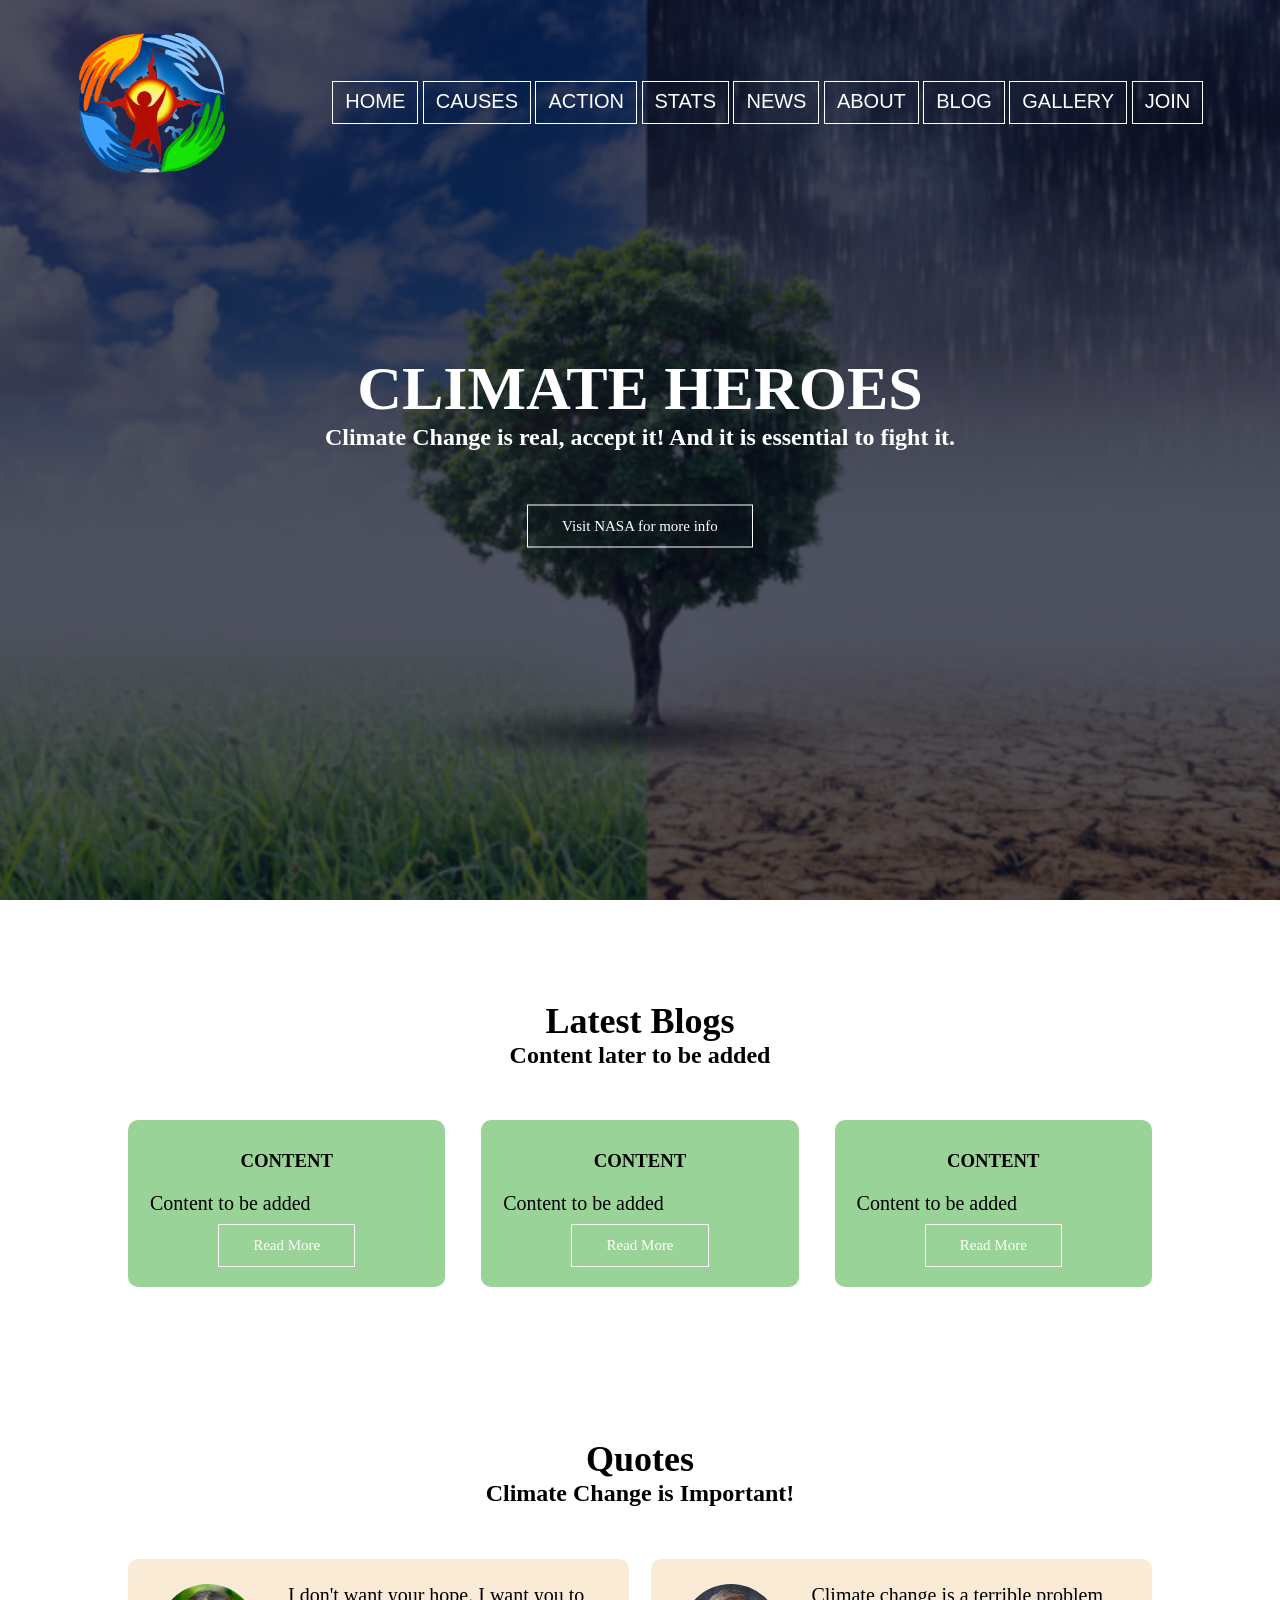
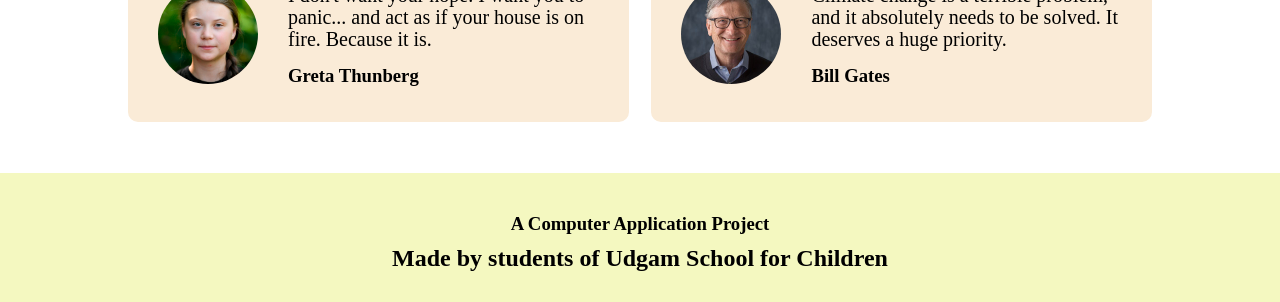
<file: index.html>
<!DOCTYPE html>
<html lang="en">
<head>
    <title>Climate Heroes</title>
    <link rel="stylesheet" href="style.css">
    <link rel="shortcut icon" type="image/jpg" href="logo.png"/>
</head>
<body>
    <section class="header">
        <nav>
            <a href="home.html"><img src="logo.png" height="150px" width="100px"></a>
            <div class="nav-links">
                <ul>
                    <li><a href="home.html">HOME</a></li>
                    <li><a href="causes.html">CAUSES</a></li>
                    <li><a href="action.html">ACTION</a></li>
                    <li><a href="stats.html">STATS</a></li>
                    <li><a href="news.html">NEWS</a></li>
                    <li><a href="about.html">ABOUT</a></li>
                    <li><a href="blog.html">BLOG</a></li>
                    <li><a href="gallery.html">GALLERY</a></li>
                    <li><a href="join.html">JOIN</a></li>
                </ul>
            </div>
        </nav>
    </section>
    <div class="text-box">
        <h1>CLIMATE HEROES</h1>
        <h2>Climate Change is real, accept it! And it is essential to fight it.
        </h2><br><br><br>
        <a href="https://climate.nasa.gov/" target="_blank" class="hero-btn">Visit NASA for more info</a>
    </div>
</section>


<section class="Blogs">
    <h1>Latest Blogs</h1>
    <h2> Content later to be added </h2>
    <div class="row">
        <div class="blog-col">
            <h3>CONTENT</h3>
            <p>Content to be added</p>
            <a href="blog.html" target="_blank" class="sub-btn">Read More</a>
        </div>
        <div class="blog-col">
            <h3>CONTENT</h3>
            <p>Content to be added</p>
            <a href="blog.html" target="_blank" class="sub-btn">Read More</a>
        </div>
        <div class="blog-col">
            <h3>CONTENT</h3>
            <p>Content to be added</p>
            <a href="blog.html" target="_blank" class="sub-btn">Read More</a>
        </div>
</section>

<section class="quotes">
    <h1>Quotes</h1>
    <h2>Climate Change is Important!</h2>

    <div class="row">
        <div class="quotes-col">
            <img src="greta.jpg">
            <div>
                <p>I don't want your hope. I want you to panic... and act as if your house is on fire. Because it is.</p>
                <h3>Greta Thunberg</h3>
            </div>
        </div>
        <div class="quotes-col">
            <img src="billgates.jpg">
            <div>
                <p>Climate change is a terrible problem, and it absolutely needs to be solved. It deserves a huge priority.</p>
                <h3>Bill Gates</h3>
            </div>
        </div>

    </div>
</section>


<section class="footer">
    <h3>A Computer Application Project</h3>
    <h2>Made by students of Udgam School for Children</h2>
</section>
      


</body>
</html>
</file>
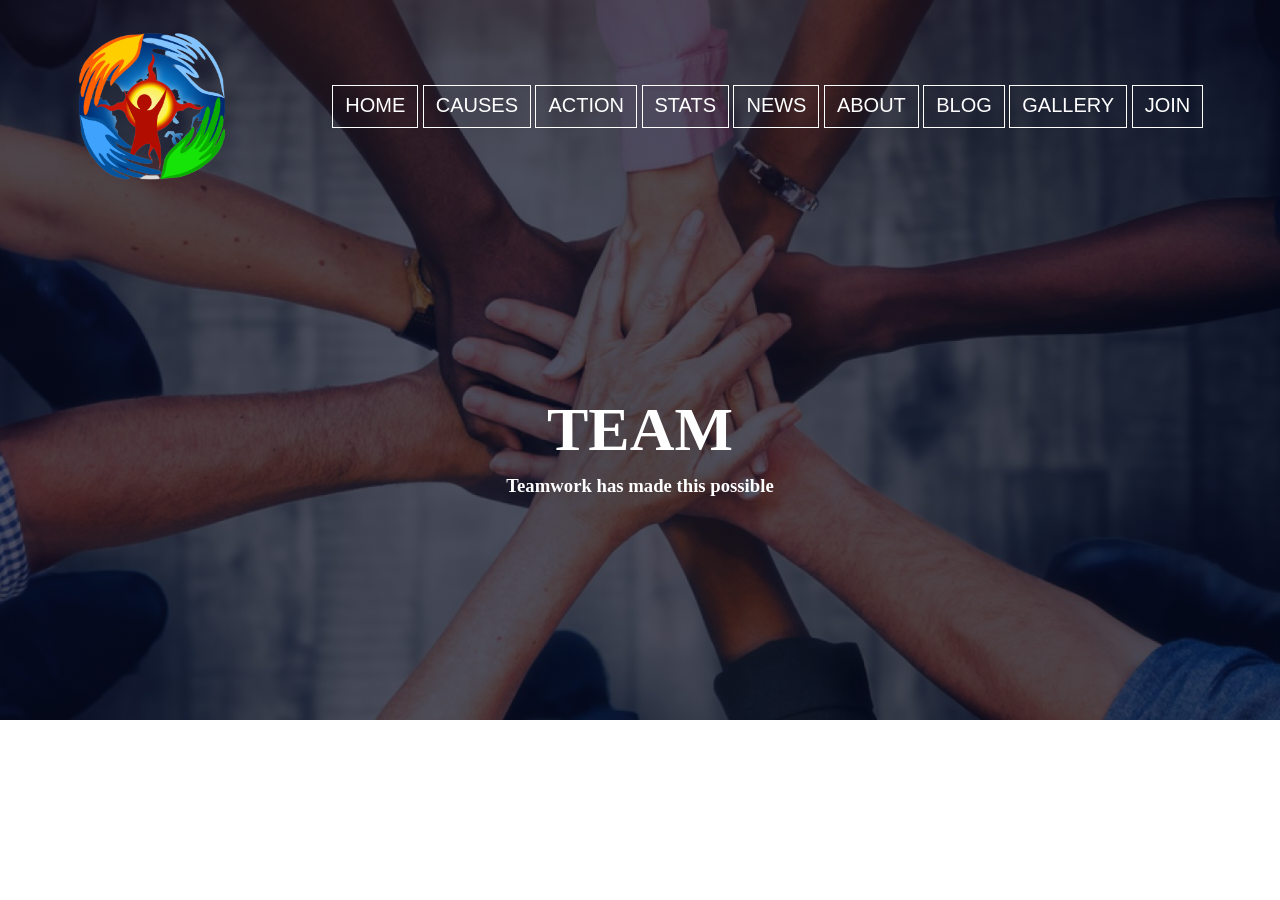
<file: about.html>
<!DOCTYPE html>
<html lang="en">
<head>
    <meta charset="UTF-8">
    <meta http-equiv="X-UA-Compatible" content="IE=edge">
    <meta name="viewport" content="width=device-width, initial-scale=1.0">
    <title>Action Page</title>
    <link rel="stylesheet" href="style.css">
</head>
<body>
    <section class="header4">
        <nav>
            <a href="home.html"> <img src="logo.png"></a>
            <div class="nav-links">
                <ul>
                    <li><a href="home.html">HOME</a></li>
                    <li><a href="causes.html">CAUSES</a></li>
                    <li><a href="action.html">ACTION</a></li>
                    <li><a href="stats.html">STATS</a></li>
                    <li><a href="news.html">NEWS</a></li>
                    <li><a href="about.html">ABOUT</a></li>
                    <li><a href="blog.html">BLOG</a></li>
                    <li><a href="gallery.html">GALLERY</a></li>
                    <li><a href="join.html">JOIN</a></li>
                </ul>
            </div>
        </nav>
    </section>
        
        <div class="text-box">
            <h1>TEAM</h1>
            <h3>Teamwork has made this possible</h3>  
        </div>
</body>
</html>
</file>
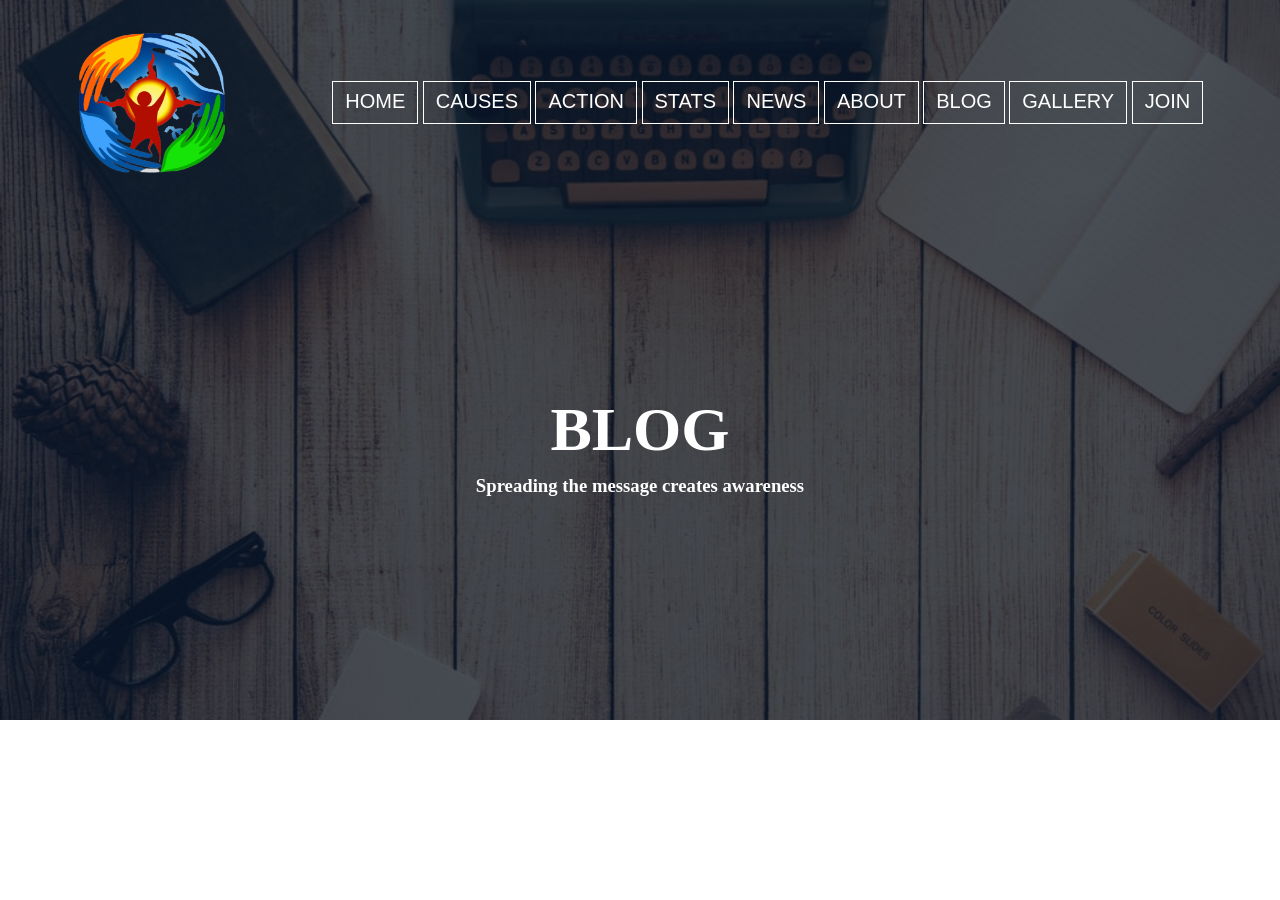
<file: blog.html>
<!DOCTYPE html>
<html lang="en">
<head>
    <meta charset="UTF-8">
    <meta http-equiv="X-UA-Compatible" content="IE=edge">
    <meta name="viewport" content="width=device-width, initial-scale=1.0">
    <title>Blog Page</title>
    <link rel="stylesheet" href="style.css">
</head>
<body>
    <section class="header6">
        <nav>
            <a href="home.html"> <img src="logo.png" height="150px" width="100px"></a>
            <div class="nav-links">
                <ul>
                    <li><a href="home.html">HOME</a></li>
                    <li><a href="causes.html">CAUSES</a></li>
                    <li><a href="action.html">ACTION</a></li>
                    <li><a href="stats.html">STATS</a></li>
                    <li><a href="news.html">NEWS</a></li>
                    <li><a href="about.html">ABOUT</a></li>
                    <li><a href="blog.html">BLOG</a></li>
                    <li><a href="gallery.html">GALLERY</a></li>
                    <li><a href="join.html">JOIN</a></li>
                </ul>
            </div>
        </nav>
    </section>
    <div class="text-box">
        <h1>BLOG</h1>
        <h3>Spreading the message creates awareness</h3>  
    </div>
</body>
</html>
</file>
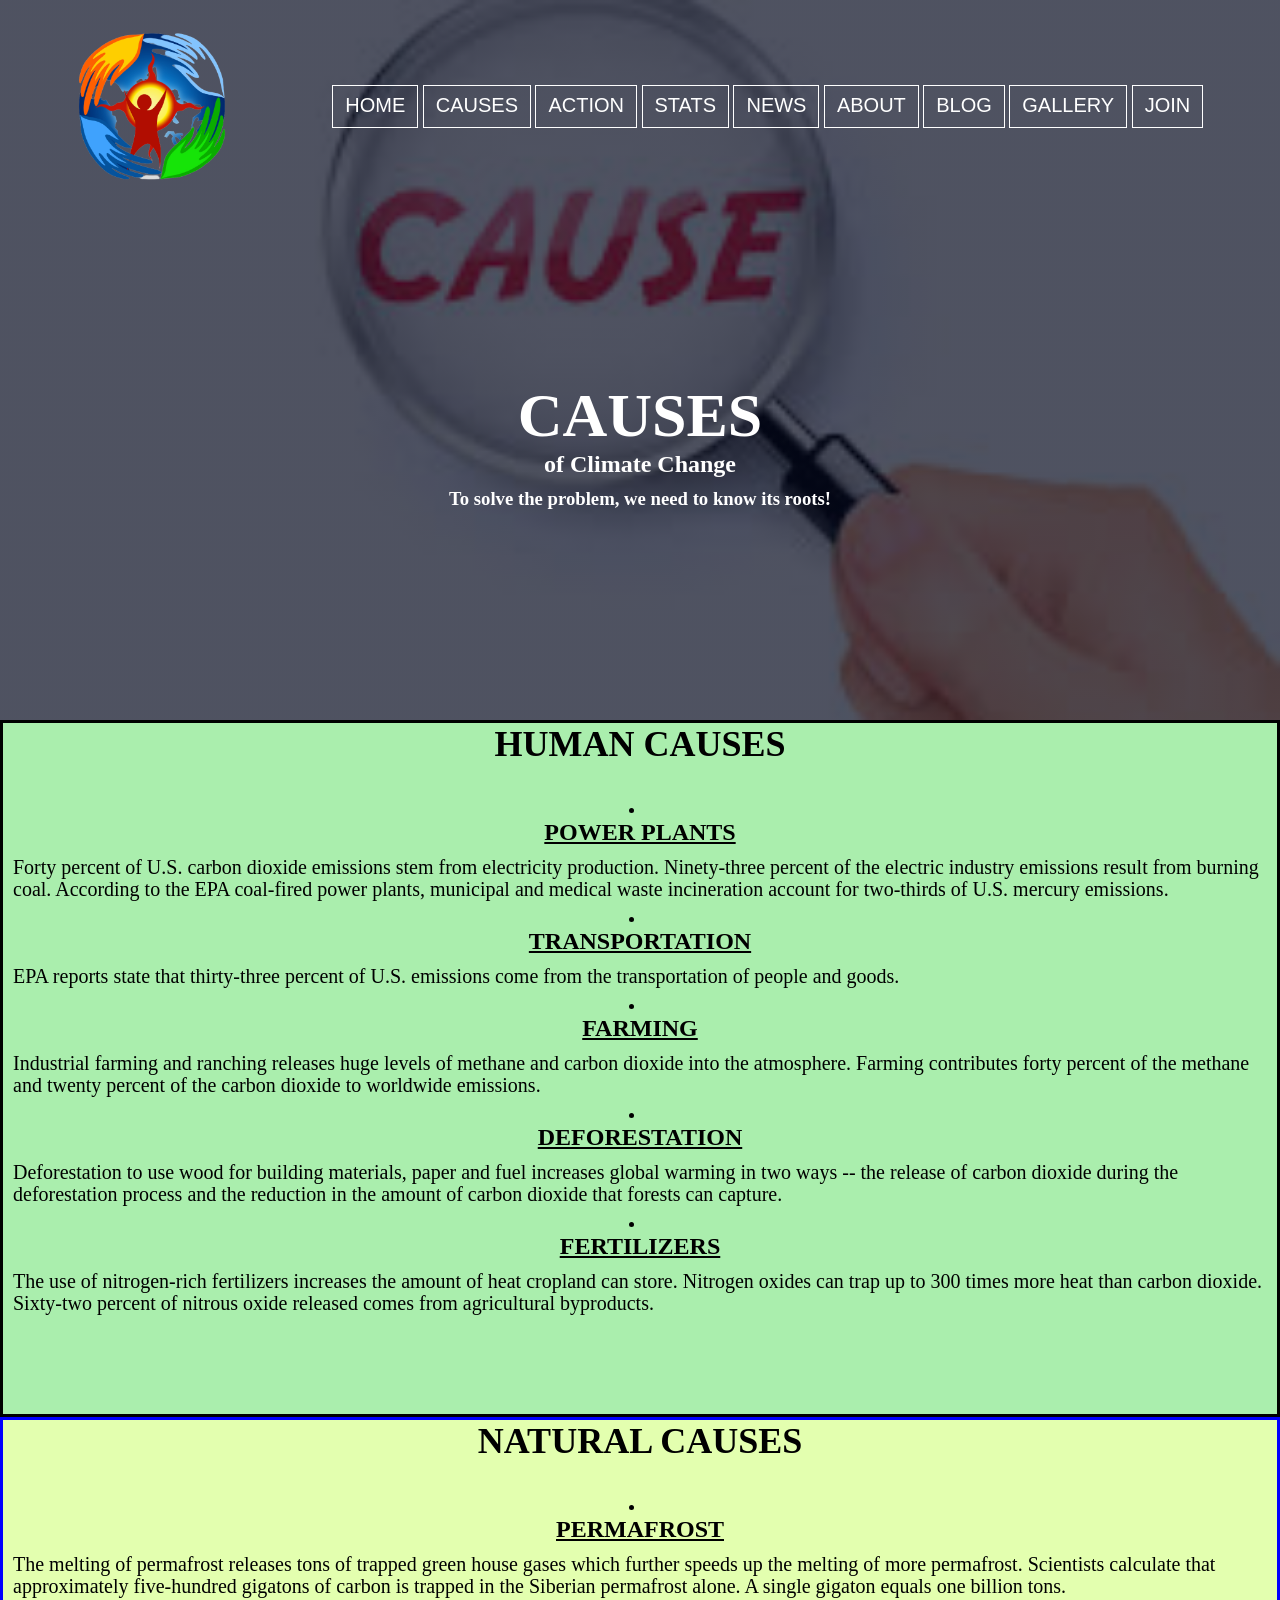
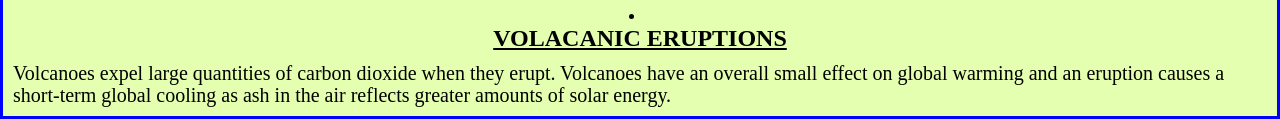
<file: causes.html>
<!DOCTYPE html>
<html lang="en">
<head>
    <meta charset="UTF-8">
    <meta http-equiv="X-UA-Compatible" content="IE=edge">
    <meta name="viewport" content="width=device-width, initial-scale=1.0">
    <title>Causes Page</title>
    <link rel="stylesheet" href="style.css">
</head>
<body>
    <section class="header8">
        <nav>
            <a href="home.html"> <img src="logo.png"></a>
            <div class="nav-links">
                <ul>
                    <li><a href="home.html">HOME</a></li>
                    <li><a href="causes.html">CAUSES</a></li>
                    <li><a href="action.html">ACTION</a></li>
                    <li><a href="stats.html">STATS</a></li>
                    <li><a href="news.html">NEWS</a></li>
                    <li><a href="about.html">ABOUT</a></li>
                    <li><a href="blog.html">BLOG</a></li>
                    <li><a href="gallery.html">GALLERY</a></li>
                    <li><a href="join.html">JOIN</a></li>
                </ul>
            </div>
        </nav>
    </section>
    <div class="text-box">
        <h1>CAUSES </h1>
        <h2>of Climate Change</h2>
        <h3>To solve the problem, we need to know its roots!</h3>
    </div>
    <section class="para">
        <div class="cause">
            <h1>HUMAN CAUSES</h1><br><br> 
            <ul>
                <center><li><b><u><h2>POWER PLANTS</h2></u></b></li></center>
                <p>Forty percent of U.S. carbon dioxide emissions stem from electricity production. Ninety-three percent of the electric industry emissions result from burning coal. According to the EPA coal-fired power plants, municipal and medical waste incineration account for two-thirds of U.S. mercury emissions.</p>
                <center><li><b><u><h2>TRANSPORTATION</h2></u></b></li></center>
                <p>EPA reports state that thirty-three percent of U.S. emissions come from the transportation of people and goods.</p>
                <center><li><b><u><h2>FARMING</h2></u></b></li></center>
                <p>Industrial farming and ranching releases huge levels of methane and carbon dioxide into the atmosphere. Farming contributes forty percent of the methane and twenty percent of the carbon dioxide to worldwide emissions.</p>
                <center><li><b><u><h2>DEFORESTATION</h2></u></b></li></center>
                <p>Deforestation to use wood for building materials, paper and fuel increases global warming in two ways -- the release of carbon dioxide during the deforestation process and the reduction in the amount of carbon dioxide that forests can capture. </p>
                <center><li><b><u><h2>FERTILIZERS</h2></u></b></li></center>
                <p>The use of nitrogen-rich fertilizers increases the amount of heat cropland can store. Nitrogen oxides can trap up to 300 times more heat than carbon dioxide. Sixty-two percent of nitrous oxide released comes from agricultural byproducts.</p> 
            </ul><Br><br><br><br><br>
        </div>
        <div class="natural">
            <h1>NATURAL CAUSES</h1><br><br>
            <ul>
                <center><li><b><u><h2>PERMAFROST</h2></u></b></li></center>
                <p>The melting of permafrost releases tons of trapped green house gases which further speeds up the melting of more permafrost. Scientists calculate that approximately five-hundred gigatons of carbon is trapped in the Siberian permafrost alone. A single gigaton equals one billion tons.</p> 
                <center><li><b><u><h2>VOLACANIC ERUPTIONS</h2></u></b></li></center>
                <p>Volcanoes expel large quantities of carbon dioxide when they erupt. Volcanoes have an overall small effect on global warming and an eruption causes a short-term global cooling as ash in the air reflects greater amounts of solar energy.</p>     
            </ul>
        </div>
    </div></section>
</body>
</html>
</file>
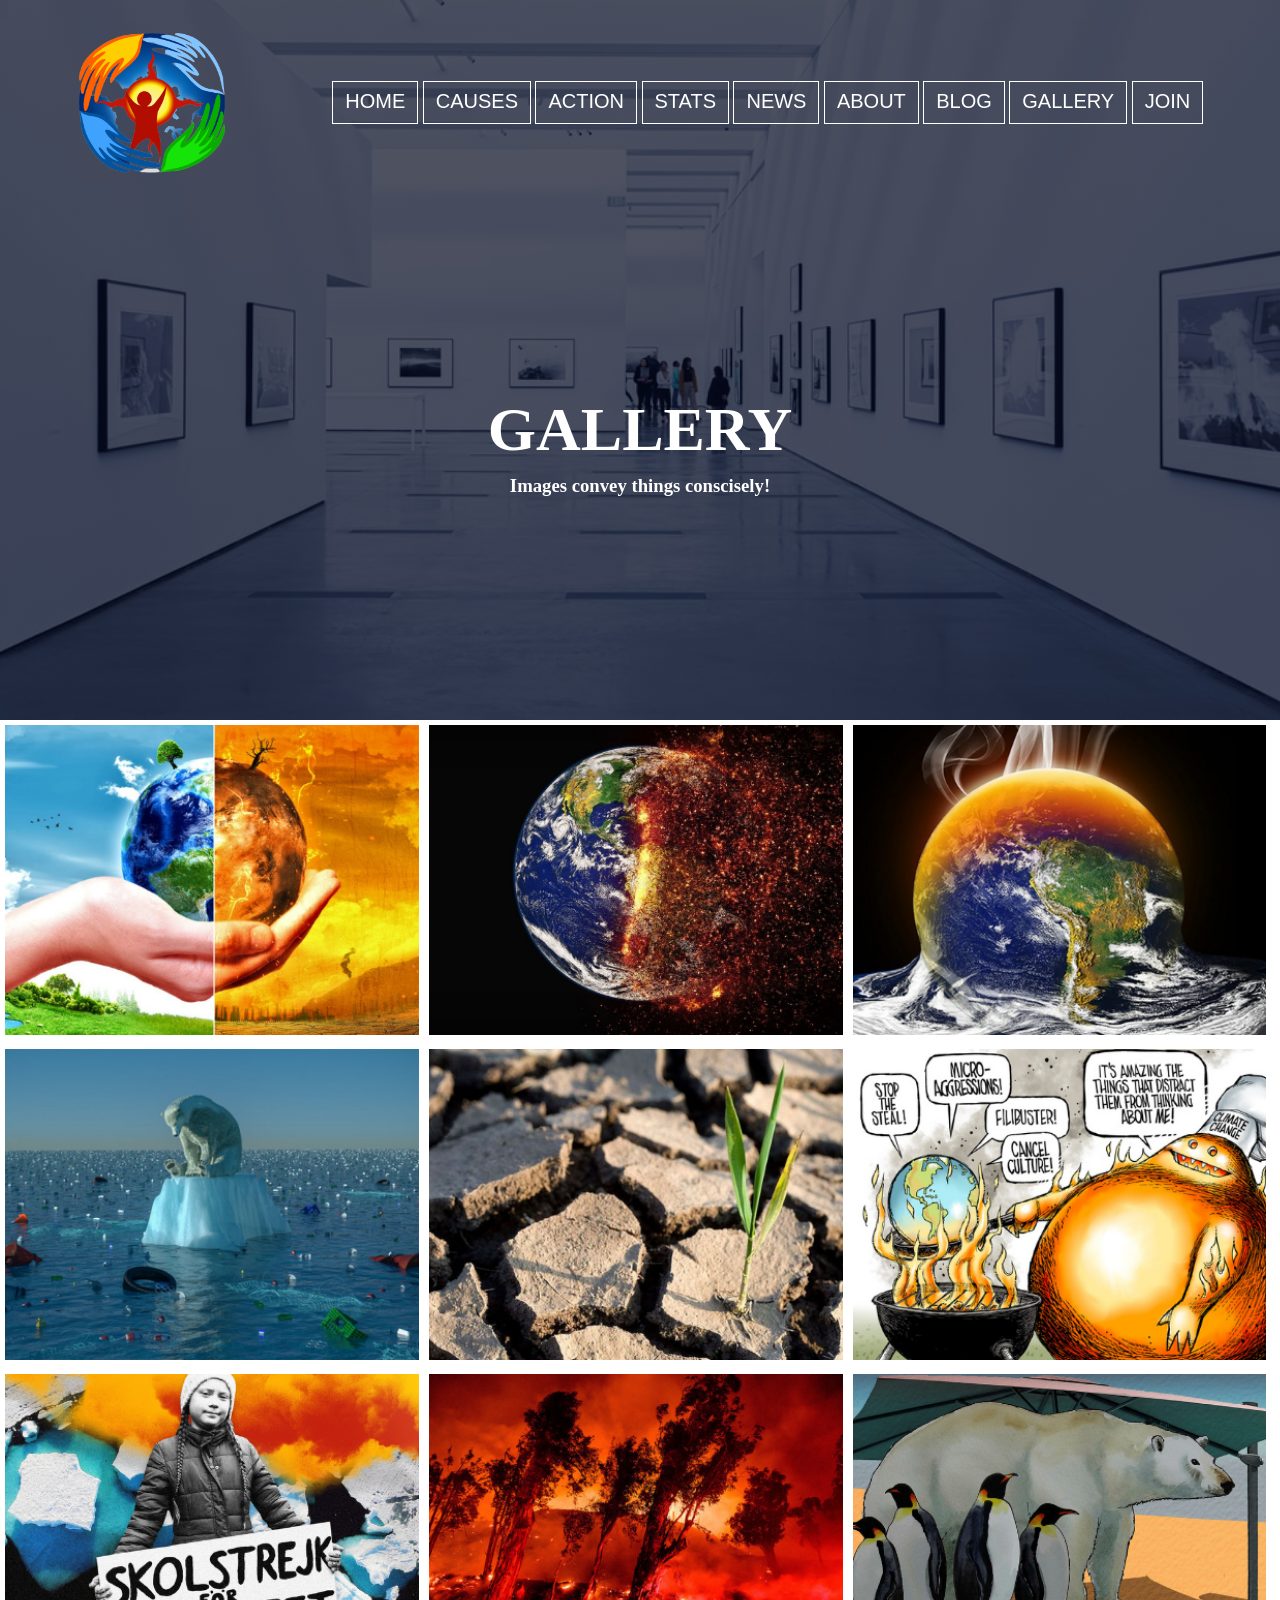
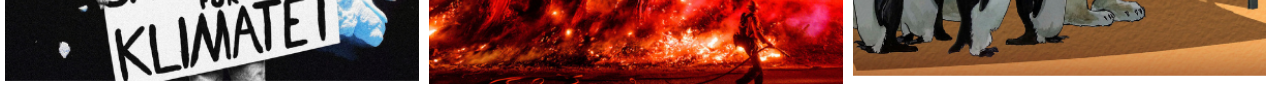
<file: gallery.html>
<!DOCTYPE html>
<html lang="en">
<head>
    <meta charset="UTF-8">
    <meta http-equiv="X-UA-Compatible" content="IE=edge">
    <meta name="viewport" content="width=device-width, initial-scale=1.0">
    <title>Gallery Page</title>
    <link rel="stylesheet" href="style.css">    
</head>
<body>
    <section class="header7">
        <nav>
            <a href="home.html"> <img src="logo.png" height="150px" width="100px"></a>
            <div class="nav-links">
                <ul>
                    <li><a href="home.html">HOME</a></li>
                    <li><a href="causes.html">CAUSES</a></li>
                    <li><a href="action.html">ACTION</a></li>
                    <li><a href="stats.html">STATS</a></li>
                    <li><a href="news.html">NEWS</a></li>
                    <li><a href="about.html">ABOUT</a></li>
                    <li><a href="blog.html">BLOG</a></li>
                    <li><a href="gallery.html">GALLERY</a></li>
                    <li><a href="join.html">JOIN</a></li>
                </ul>
            </div>
        </nav>
    </section>
    <div class="text-box">
        <h1>GALLERY</h1>
        <h3>Images convey things conscisely!</h3>  
    </div>
    <div class="gallery">
        <div class="column">
          <img src="1.png" style="width:100%">
          <div class="overlay">
              <div class="text"><h1>The Reality</h1></div>
          </div>
        </div>
        <div class="column">
            <img src="2.png" style="width:100%">
            <div class="overlay">
                <div class="text"><h1>The Withering has begun...</h1></div>
            </div>
          </div>
          <div class="column">
            <img src="3.png" style="width:100%">
            <div class="overlay">
                <div class="text"><h1>Melting of the Mother</h1></div>
            </div>
          </div>
          <div class="column">
            <img src="4.png" style="width:100%">
            <div class="overlay">
                <div class="text"><h1>Loneliness on an Iceberg</h1></div>
            </div>
          </div>
          <div class="column">
            <img src="5.png" style="width:100%">
            <div class="overlay">
                <div class="text"><h1>Dryness replacing Greenery</h1></div>
            </div>
          </div>
          <div class="column">
            <img src="6.png" style="width:100%">
            <div class="overlay">
                <div class="text"><h1>Caricature of the Society</h1></div>
            </div>
          </div>
          <div class="column">
            <img src="7.png" style="width:100%">
            <div class="overlay">
                <div class="text"><h1>Greta-The Leader</h1></div>
            </div>
          </div>
          <div class="column">
            <img src="8.png" style="width:100%">
            <div class="overlay">
                <div class="text"><h1>Burning Planet</h1></div>
            </div>
          </div>
          <div class="column">
            <img src="9.png" style="width:100%">
            <div class="overlay">
                <div class="text"><h1>Deserted Citizens</h1></div>
            </div>
          </div> 
</body>
</html>
</file>
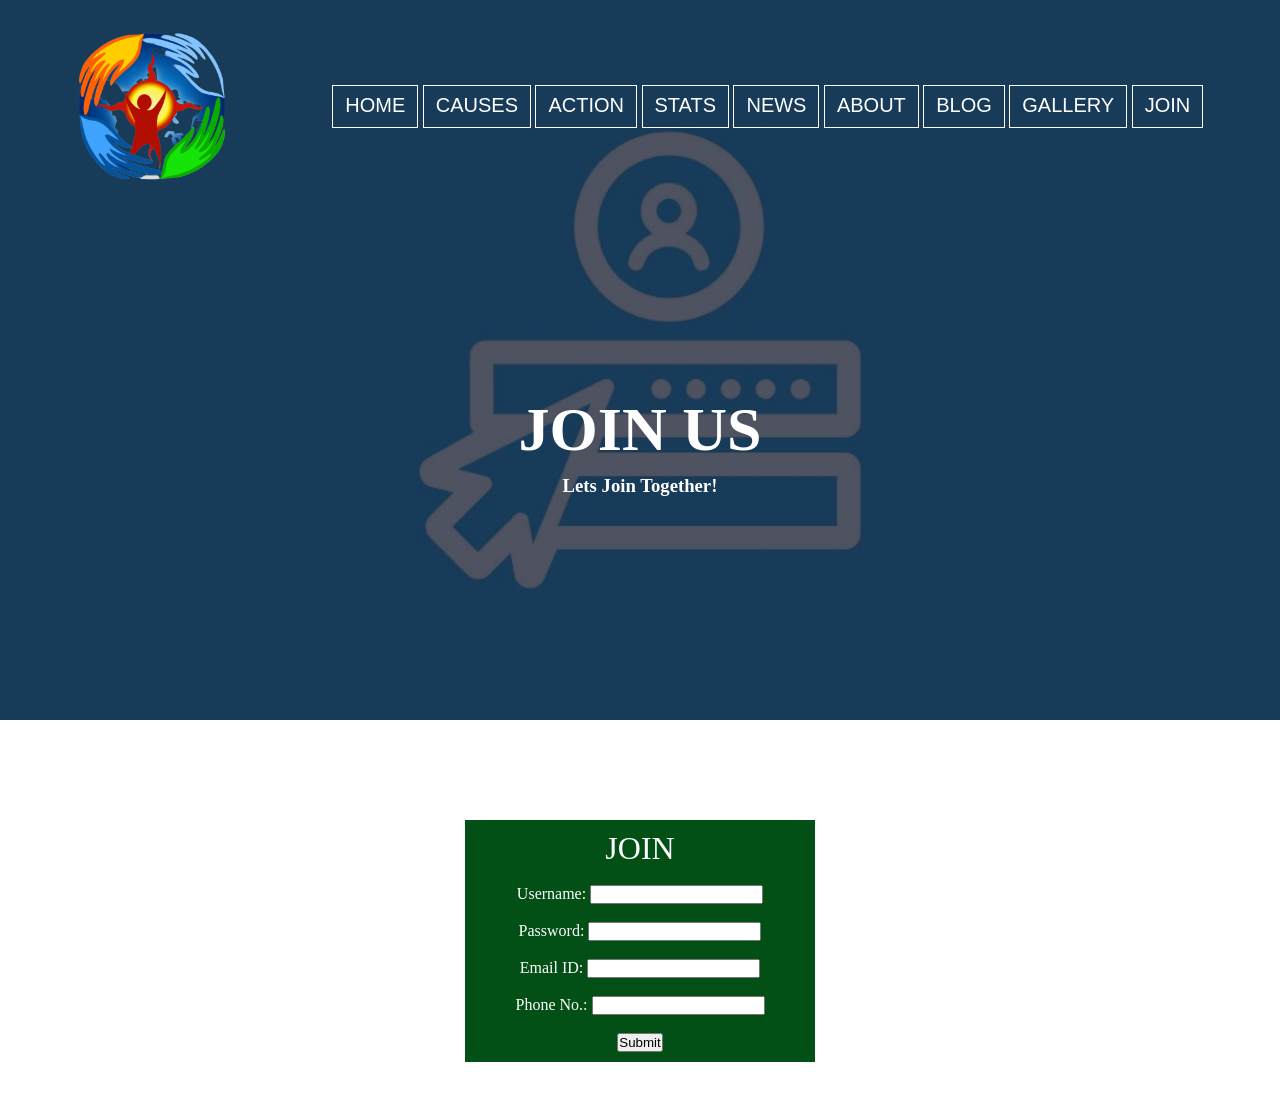
<file: join.html>
<!DOCTYPE html>
<html lang="en">
<head>
    <meta charset="UTF-8">
    <meta http-equiv="X-UA-Compatible" content="IE=edge">
    <meta name="viewport" content="width=device-width, initial-scale=1.0">
    <title>Join Form</title>
    <link rel="stylesheet" href="style.css">
</head>
<body>
    <section class="header9">
        <nav>
            <a href="home.html"> <img src="logo.png"></a>
            <div class="nav-links">
                <ul>
                    <li><a href="home.html">HOME</a></li>
                    <li><a href="causes.html">CAUSES</a></li>
                    <li><a href="action.html">ACTION</a></li>
                    <li><a href="stats.html">STATS</a></li>
                    <li><a href="news.html">NEWS</a></li>
                    <li><a href="about.html">ABOUT</a></li>
                    <li><a href="blog.html">BLOG</a></li>
                    <li><a href="gallery.html">GALLERY</a></li>
                    <li><a href="join.html">JOIN</a></li>
                </ul>
            </div>
        </nav>
    </section>
    <div class="text-box">
        <h1>JOIN US</h1>
        <h3>Lets Join Together!</h3>
    </div>
    <center>
        <div class="join">
            <span>JOIN </span> <br><br>
            <form>
                Username: <input type="text" required> <br> <br>
                Password: <input type="password" required> <br> <br>
                Email ID: <input type="email" required> <br> <br>
                Phone No.: <input type="number" required> <br> <br>
                <input type="submit">
            </form>
        </div><br><br>
    </center>
    
</body>
</html>
</file>
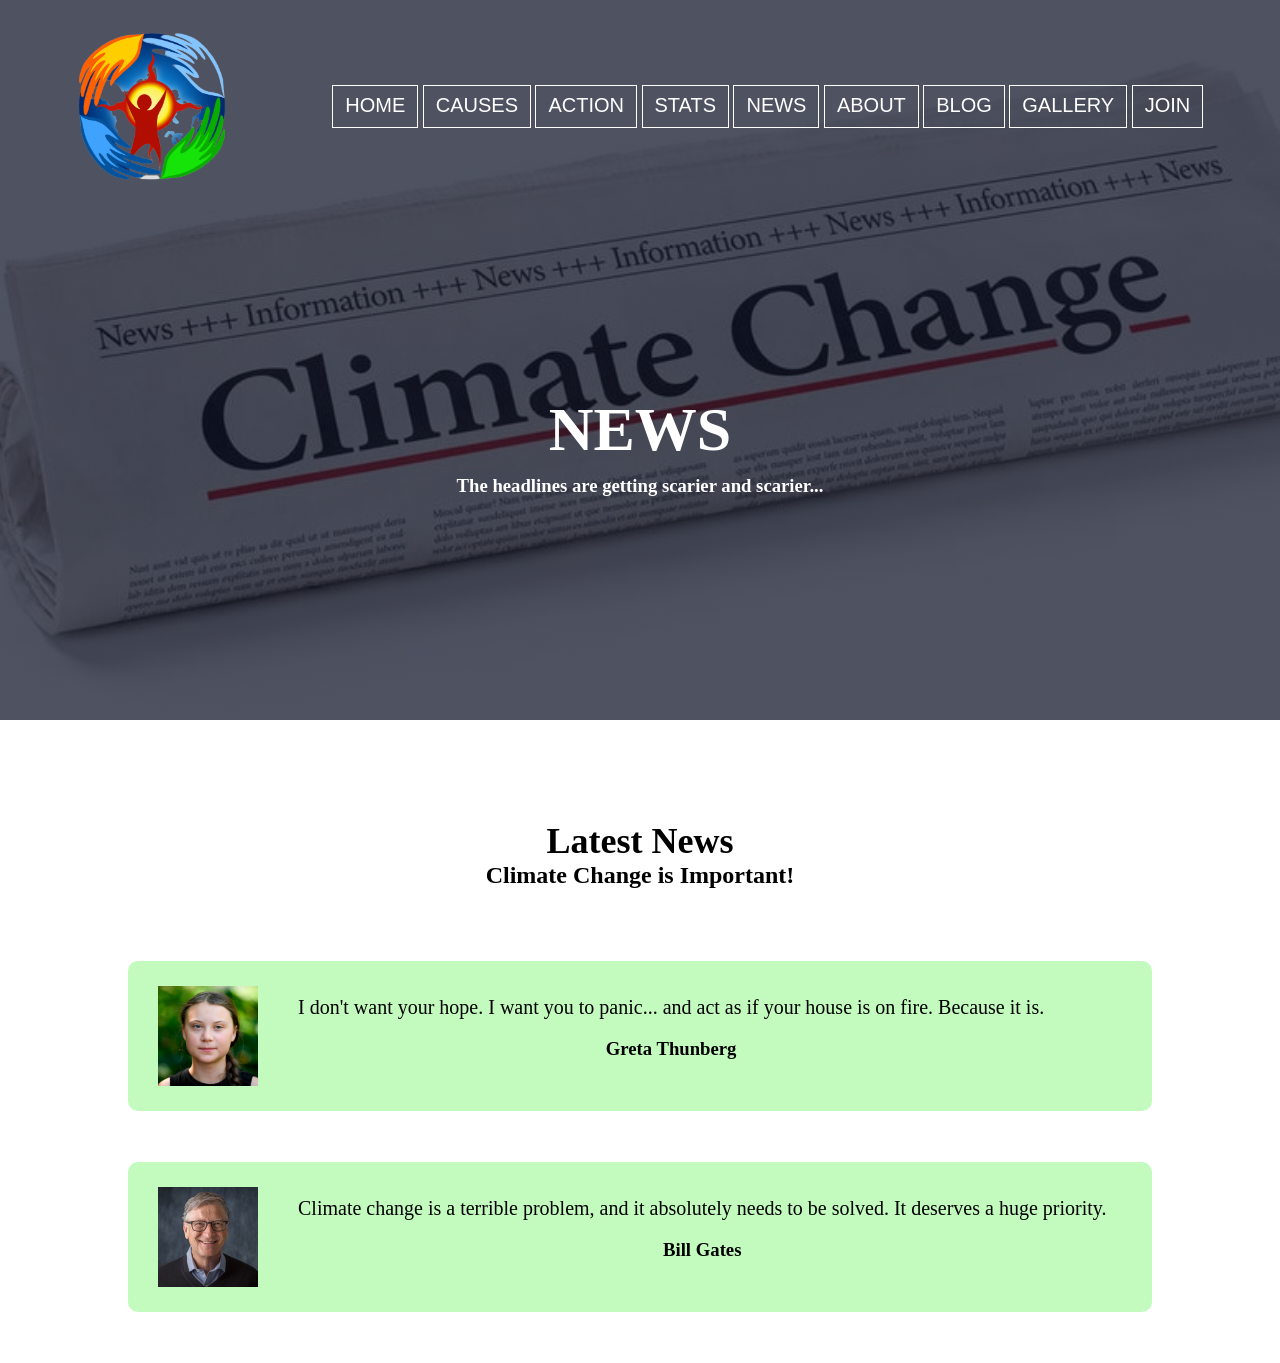
<file: news.html>
<!DOCTYPE html>
<html lang="en">
<head>
    <meta charset="UTF-8">
    <meta http-equiv="X-UA-Compatible" content="IE=edge">
    <meta name="viewport" content="width=device-width, initial-scale=1.0">
    <title>Action Page</title>
    <link rel="stylesheet" href="style.css">
</head>
<body>
    <section class="header3">
        <nav>
            <a href="home.html"> <img src="logo.png"></a>
            <div class="nav-links">
                <ul>
                    <li><a href="home.html">HOME</a></li>
                    <li><a href="causes.html">CAUSES</a></li>
                    <li><a href="action.html">ACTION</a></li>
                    <li><a href="stats.html">STATS</a></li>
                    <li><a href="news.html">NEWS</a></li>
                    <li><a href="about.html">ABOUT</a></li>
                    <li><a href="blog.html">BLOG</a></li>
                    <li><a href="gallery.html">GALLERY</a></li>
                    <li><a href="join.html">JOIN</a></li>
                </ul>
            </div>
        </nav>
    </section>
    <div class="text-box">
        <h1>NEWS</h1>
        <h3>The headlines are getting scarier and scarier...</h3>
    </div>
    <section class="news">
        <h1>Latest News</h1>
        <h2>Climate Change is Important!</h2><br><br><br><br>
            <div class="news-col">
                <img src="greta.jpg">
                <div>
                    <p>I don't want your hope. I want you to panic... and act as if your house is on fire. Because it is.</p>
                    <h3>Greta Thunberg</h3>
                </div>
            </div>
            <div class="news-col">
                <img src="billgates.jpg">
                <div>
                    <p>Climate change is a terrible problem, and it absolutely needs to be solved. It deserves a huge priority.</p>
                    <h3>Bill Gates</h3>
                </div>
            </div>
    </section>
    
</body>
</html>
</file>
<file: style.css>
*{
    margin: 0;
    padding: 0;
}
.header{
    min-height: 100vh;
    width: 100%;
    background-image: linear-gradient(rgba(4,9,30,0.7),rgba(4,9,30,0.7)),url(banner.jpg);
    background-position: center;
    background-size: cover;
    position: relative;
}
nav{
    display: flex;
    background: transparent;
    padding: 2% 6%;
    justify-content: space-between;
    align-items: center;
    font-family: Impact, Haettenschweiler, 'Arial Narrow Bold', sans-serif;
}
nav img{
    width: 150px;
}
.nav-links{
    flex: 1;
    text-align: right;
}
.nav-links ul li{
    border: solid 1px white;
    list-style: none;
    display: inline-block;
    padding: 8px 12px;
    position: relative;
}
.nav-links ul li a{
    color: #fff;
    text-decoration: none;
    font-size: 20px;
}
.nav-links ul li::after{
    content: '';
    width: 0%;
    height: 2px;
    background: rgb(22, 192, 36);
    display: block;
    margin: auto;
    transition: 0.5s;
}
.nav-links ul li:hover::after{
    width: 100%;
}
.text-box{
    width: 90%;
    color: rgb(255, 255, 255);
    font-family: Cambria, Cochin, Georgia, Times, 'Times New Roman', serif;
    position: absolute;
    top: 50%;
    left: 50%;
    transform: translate(-50%,-50%);
    text-align: center;
}
.text-box h1{
    font-size: 62px;
}
.text-box p{
    margin: 10px 0 40px;
    font-size: 20px;
    color: #fff;
}
.hero-btn{
    display: inline-block;
    text-decoration: none;
    color: #fff;
    border: 1px solid #fff;
    padding: 12px 34px;
    font-size: 15px;
    background: transparent;
    position: relative;
    cursor: pointer;
}
.hero-btn:hover{
    border: 1px solid rgb(22, 192, 36);
    background: rgb(22, 192, 36);
    transition: 1s;
}

.Blogs{
    width: 80%;
    margin: auto;
    text-align: center;
    padding-top: 100px;
}
h1{
    font-size: 36px;
    font-weight: 600;
    text-align: center;
}
p{
    color: rgb(0, 0, 0);
    font-size: 20px;
    font-weight: 300;
    line-height: 22px;
    padding: 10px;
    text-align: left;
}
.row{
    margin-top: 5%;
    display: flex;
    justify-content: space-between;
}
.blog-col{
    flex-basis: 31%;
    background: rgb(153, 211, 151);
    border-radius: 10px;
    margin-bottom: 5%;
    padding: 20px 12px;
    box-sizing: border-box;
    transition: 0.5s;
}
h3{
    text-align: center;
    font-weight: 600;
    margin: 10px 0;
}
.blog-col:hover{
    box-shadow: 0 0 20px 0px rgb(44, 41, 41);
}
.header1{
    min-height: 100vh;
    width: 100%;
}
.header2{
    height: 80vh;
    width: 100%;
    background-image: linear-gradient(rgba(4,9,30,0.7),rgba(4,9,30,0.7)),url(baner.jpg);
    background-position: center;
    background-size: cover;
    position: relative;
}
.header3{
    min-height: 80vh;
    width: 100%;
    background-image: linear-gradient(rgba(4,9,30,0.7),rgba(4,9,30,0.7)),url(news.jpg);
    background-position: center;
    background-size: cover;
    position: relative;
}
.header4{
    min-height: 80vh;
    width: 100%;
    background-image: linear-gradient(rgba(4,9,30,0.7),rgba(4,9,30,0.7)),url(about.jpg);
    background-position: center;
    background-size: cover;
    position: relative;
}
.header5{
    height: 80vh;
    width: 100%;
    background-image: linear-gradient(rgba(4,9,30,0.7),rgba(4,9,30,0.7)),url(statistics.jpg);
    background-position: center;
    background-size: cover;
    position: relative;
}
.header6{
    height: 80vh;
    width: 100%;
    background-image: linear-gradient(rgba(4,9,30,0.7),rgba(4,9,30,0.7)),url(blog.jpg);
    background-position: center;
    background-size: cover;
    position: relative;
}
.header7{
    height: 80vh;
    width: 100%;
    background-image: linear-gradient(rgba(4,9,30,0.7),rgba(4,9,30,0.7)),url(gallery.jpg);
    background-position: center;
    background-size: cover;
    position: relative;
}
.header8{
    height: 80vh;
    width: 100%;
    background-image: linear-gradient(rgba(4,9,30,0.7),rgba(4,9,30,0.7)),url(causes.jpg);
    background-position: center;
    background-size: cover;
    position: relative;
}
.header9{
    height: 80vh;
    width: 100%;
    background-image: linear-gradient(rgba(4,9,30,0.7),rgba(4,9,30,0.7)),url(join.jpg);
    background-position: center;
    background-size: cover;
    position: relative;
}
.sub-btn{
    display: inline-block;
    text-decoration: none;
    color: #fff;
    border: 1px solid #fff;
    padding: 12px 34px;
    font-size: 15px;
    background: transparent;
    position: relative;
    cursor: pointer;
}
.sub-btn:hover{
    border: 1px solid rgb(4, 82, 49);
    background: rgb(41, 107, 3);
    transition: 1s;
}
.quotes{
    width: 80%;
    margin: auto;
    padding-top: 100px;
    text-align: center;
}
.quotes-col{
    flex-basis: 44%;
    border-radius: 10px;
    margin-bottom: 5%;
    text-align: left;
    background-color: antiquewhite;
    padding: 25px;
    cursor: pointer;
    display: flex;
}
.quotes-col img{
    float: left;
    height: 100px;
    margin-left: 5px;
    margin-right: 30px;
    border-radius: 50%;
}
.quotes-col p{
    padding: 0;
}
.quotes-col h3{
    margin-top: 15px;
    text-align: left;
}
.footer{
    background-color: rgb(244, 248, 192);
    width: 100%;
    text-align: center;
    padding: 30px 0;
}
.footer h4{
    margin-bottom: 25px;
    margin-top: 20px;
    font-weight: 600;
}
.join {
    padding-top: 10px;
    padding-bottom: 10px;
    width: 350px;
    background-color: #025016;
    margin-top: 100px;
    color: white;
    font-family: 'PT Sans';
}
span {
    font-size: 2rem;
}
.h2{
    text-align: center;
}
li {
    display: list-item;
    list-style-position: inside;
}
.column {
    position: relative;
    width: 50%;
    float: left;
    width: 32.33%;
    padding: 5px;
}
  
.gallery::after {
    content: "";
    clear: both;
    display: table;
}
.overlay {
    position: absolute;
    top: 0;
    bottom: 0;
    left: 0;
    right: 0;
    height: 100%;
    width: 100%;
    opacity: 0;
    transition: .5s ease;
    background-color: #ffffff;
}
.column:hover .overlay {
    opacity: 0.8;
}
  
.text {
    color: rgb(11, 112, 87);
    font-size: 20px;
    position: absolute;
    top: 50%;
    left: 50%;
    -webkit-transform: translate(-50%, -50%);
    -ms-transform: translate(-50%, -50%);
    transform: translate(-50%, -50%);
    text-align: center;
  }
.cause{
    background-color: rgb(170, 238, 173);
    border: solid 3px black;
}
.natural{
    background-color: rgb(227, 255, 175);
    border: solid 3px blue;
}
.news{
    width: 80%;
    margin: auto;
    padding-top: 100px;
    text-align: center;
}
.news-col{
    flex-basis: 44%;
    border-radius: 10px;
    margin-bottom: 5%;
    text-align: left;
    background-color: rgb(195, 250, 190);
    padding: 25px;
    cursor: pointer;
    display: flex;
}
.news-col img{
    float: left;
    height: 100px;
    margin-left: 5px;
    margin-right: 30px;
}
.stats1{
    font-size: 30px;
    background-color: rgb(187, 243, 187);
}
.stats1 img{
    float: right;
    width: 600px;
    height: 350px;
}
.stats2{
    font-size: 30px;
    background-color: rgb(162, 250, 159);
}
.stats2 img{
    float: right;
    width: 600px;
    height: 350px;
}
.stats3{
    font-size: 30px;
    background-color: rgb(120, 248, 158);
}
.stats3 img{
    float: right;
    width: 600px;
    height: 350px;
}
.stats4{
    font-size: 30px;
    background-color: rgb(115, 243, 98);
}
.stats4 img{
    float: right;
    width: 600px;
    height: 350px;
}
.stats5{
    font-size: 30px;
    background-color: rgb(79, 238, 113);
}
.stats5 img{
    float: right;
    width: 600px;
    height: 350px;
}
.stats6{
    font-size: 30px;
    background-color: rgb(56, 245, 71);
}
.stats6 img{
    float: right;
    width: 600px;
    height: 350px;
}
</file>
